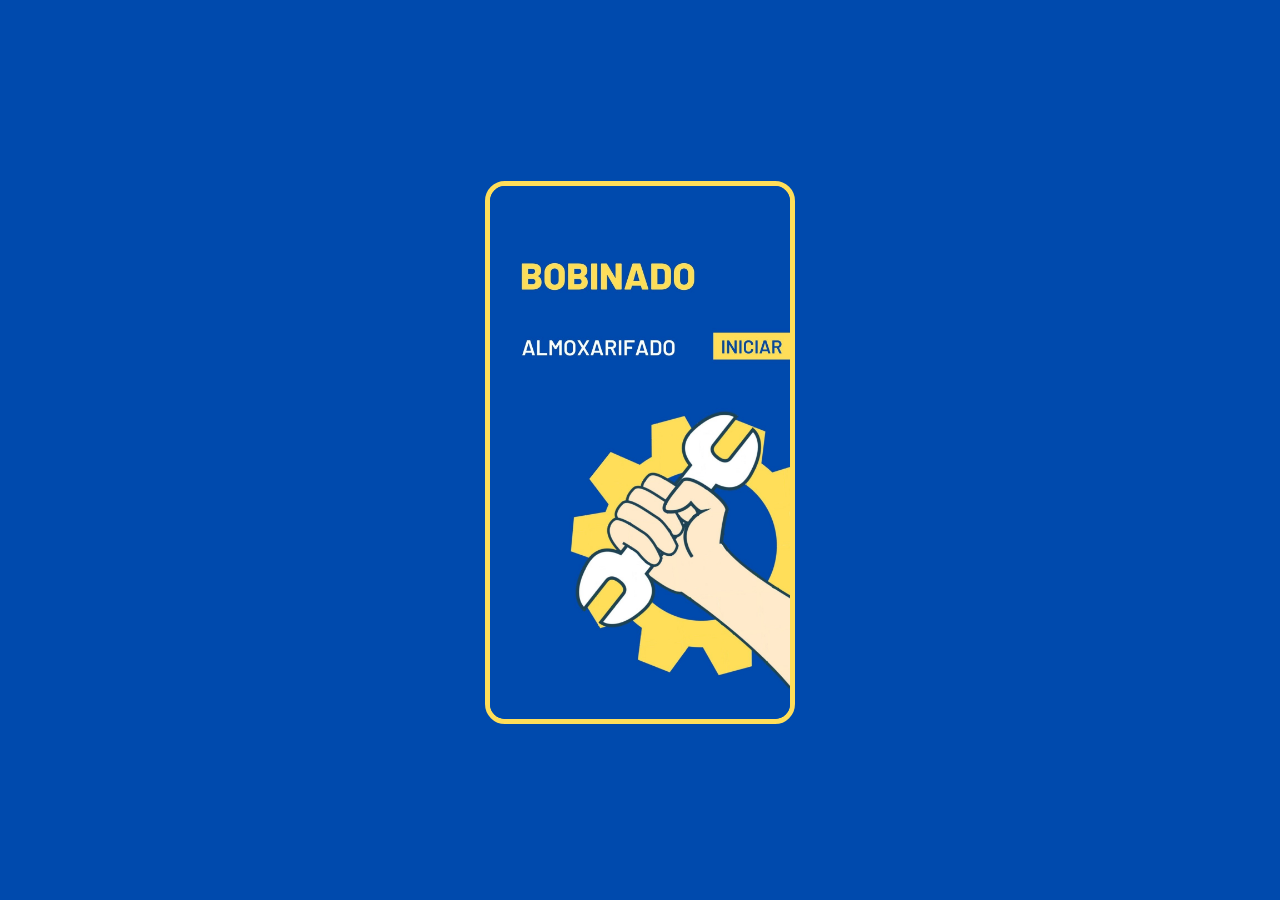
<file: index.html>
<!DOCTYPE html>
<html lang="pt-br">
<head>
    <meta charset="UTF-8">
    <meta http-equiv="X-UA-Compatible" content="IE=edge">
    <meta name="viewport" content="width=device-width, initial-scale=1.0">
    <title>Bobinado Almoxarifado</title>
    <link rel="stylesheet" href="style.css">
    <link rel="apple-touch-icon" sizes="57x57" href="logotipos_almox/apple-icon-57x57.png">
    <link rel="apple-touch-icon" sizes="60x60" href="logotipos_almox/apple-icon-60x60.png">
    <link rel="apple-touch-icon" sizes="72x72" href="logotipos_almox/apple-icon-72x72.png">
    <link rel="apple-touch-icon" sizes="76x76" href="logotipos_almox/apple-icon-76x76.png">
    <link rel="apple-touch-icon" sizes="114x114" href="logotipos_almox/apple-icon-114x114.png">
    <link rel="apple-touch-icon" sizes="120x120" href="logotipos_almox/apple-icon-120x120.png">
    <link rel="apple-touch-icon" sizes="144x144" href="logotipos_almox/apple-icon-144x144.png">
    <link rel="apple-touch-icon" sizes="152x152" href="logotipos_almox/apple-icon-152x152.png">
    <link rel="apple-touch-icon" sizes="180x180" href="logotipos_almox/apple-icon-180x180.png">
    <link rel="icon" type="image/png" sizes="192x192" href="logotipos_almox/android-icon-192x192.png">
    <link rel="icon" type="image/png" sizes="32x32" href="logotipos_almox/favicon-32x32.png">
    <link rel="icon" type="image/png" sizes="96x96" href="logotipos_almox/favicon-96x96.png">
    <link rel="icon" type="image/png" sizes="16x16" href="logotipos_almox/favicon-16x16.png">
    <link rel="manifest" href="logotipos_almox/manifest.json">
    <meta name="msapplication-TileColor" content="#004aadf">
    <meta name="msapplication-TileImage" content="ms-icon-144x144.png">
    <meta name="theme-color" content="#004aad">
    
</head>
    <body>
        <a href="linhas_producao/linhas_produção.html"><img class="center" src="imagem.jpg" alt="Imagem mão e ferramenta" width="300" ></a>
    </body>
</html>
</file>
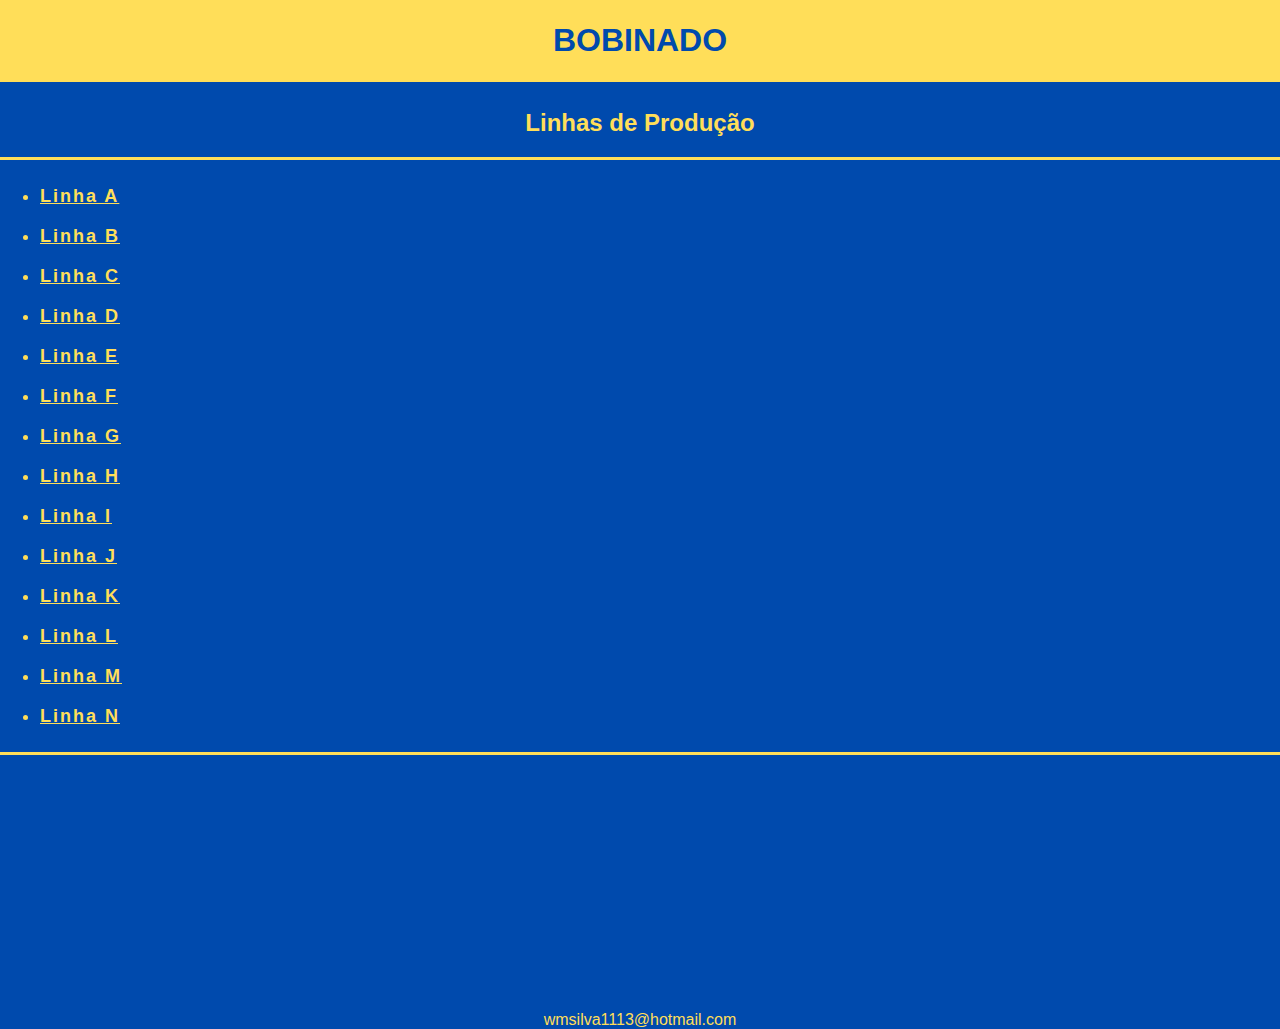
<file: linhas_producao/linhas_produção.html>
<!DOCTYPE html>
<html lang="pt-br">
<head>
    <meta charset="UTF-8">
    <meta http-equiv="X-UA-Compatible" content="IE=edge">
    <meta name="viewport" content="width=device-width, initial-scale=1.0">
    <title>Linhas de Produção</title>
    <link rel="stylesheet" href="linhas_produção.css">
    <link rel="apple-touch-icon" sizes="57x57" href="\logotipos_almox\apple-icon-57x57.png">
    <link rel="apple-touch-icon" sizes="60x60" href="\logotipos_almox\apple-icon-60x60.png">
    <link rel="apple-touch-icon" sizes="72x72" href="\logotipos_almox\apple-icon-72x72.png">
    <link rel="apple-touch-icon" sizes="76x76" href="\logotipos_almox\apple-icon-76x76.png">
    <link rel="apple-touch-icon" sizes="114x114" href="\logotipos_almox\apple-icon-114x114.png">
    <link rel="apple-touch-icon" sizes="120x120" href="\logotipos_almox\apple-icon-120x120.png">
    <link rel="apple-touch-icon" sizes="144x144" href="\logotipos_almox\apple-icon-144x144.png">
    <link rel="apple-touch-icon" sizes="152x152" href="\logotipos_almox\apple-icon-152x152.png">
    <link rel="apple-touch-icon" sizes="180x180" href="\logotipos_almox\apple-icon-180x180.png">
    <link rel="icon" type="image/png" sizes="192x192" href="\logotipos_almox\android-icon-192x192.png">
    <link rel="icon" type="image/png" sizes="32x32" href="\logotipos_almox\favicon-32x32.png">
    <link rel="icon" type="image/png" sizes="96x96" href="\logotipos_almox\favicon-96x96.png">
    <link rel="icon" type="image/png" sizes="16x16" href="\logotipos_almox\favicon-16x16.png">
    <link rel="manifest" href="\logotipos_almox\manifest.json">
    <meta name="msapplication-TileColor" content="#004aadf">
    <meta name="msapplication-TileImage" content="ms-icon-144x144.png">
    <meta name="theme-color" content="#004aad">
</head>

<body>
    <div class="cabeçalho">
        <h1>BOBINADO</h1>
    </div>

    <div class="titulo">
        <h2>Linhas de Produção</h2>
    </div>

    <div class="lista_linhas">
       <ul>
        <a href="linhaA.html"><li>Linha A</li></a>
        <a href="linhaB.html"><li>Linha B</li></a>
        <a href="linhaC.html"><li>Linha C</li></a>
        <a href="linhaD.html"><li>Linha D</li></a>
        <a href="linhaE.html"><li>Linha E</li></a>
        <a href="linhaF.html"><li>Linha F</li></a>
        <a href="maquinas_G/maquinas_G.html"><li>Linha G</li></a>
        <a href="linhaH.html"><li>Linha H</li></a>
        <a href="linhaI.html"><li>Linha I</li></a>
        <a href="linhaJ.html"><li>Linha J</li></a>
        <a href="linhaK.html"><li>Linha K</li></a>
        <a href="linhaL.html"><li>Linha L</li></a>
        <a href="linhaM.html"><li>Linha M</li></a>
        <a href="linhaN.html"><li>Linha N</li></a>
       </ul> 
    </div>

    <div class="rodape">
        <footer>
            wmsilva1113@hotmail.com
        </footer>
    </div>
    
</body>
</html>
</file>
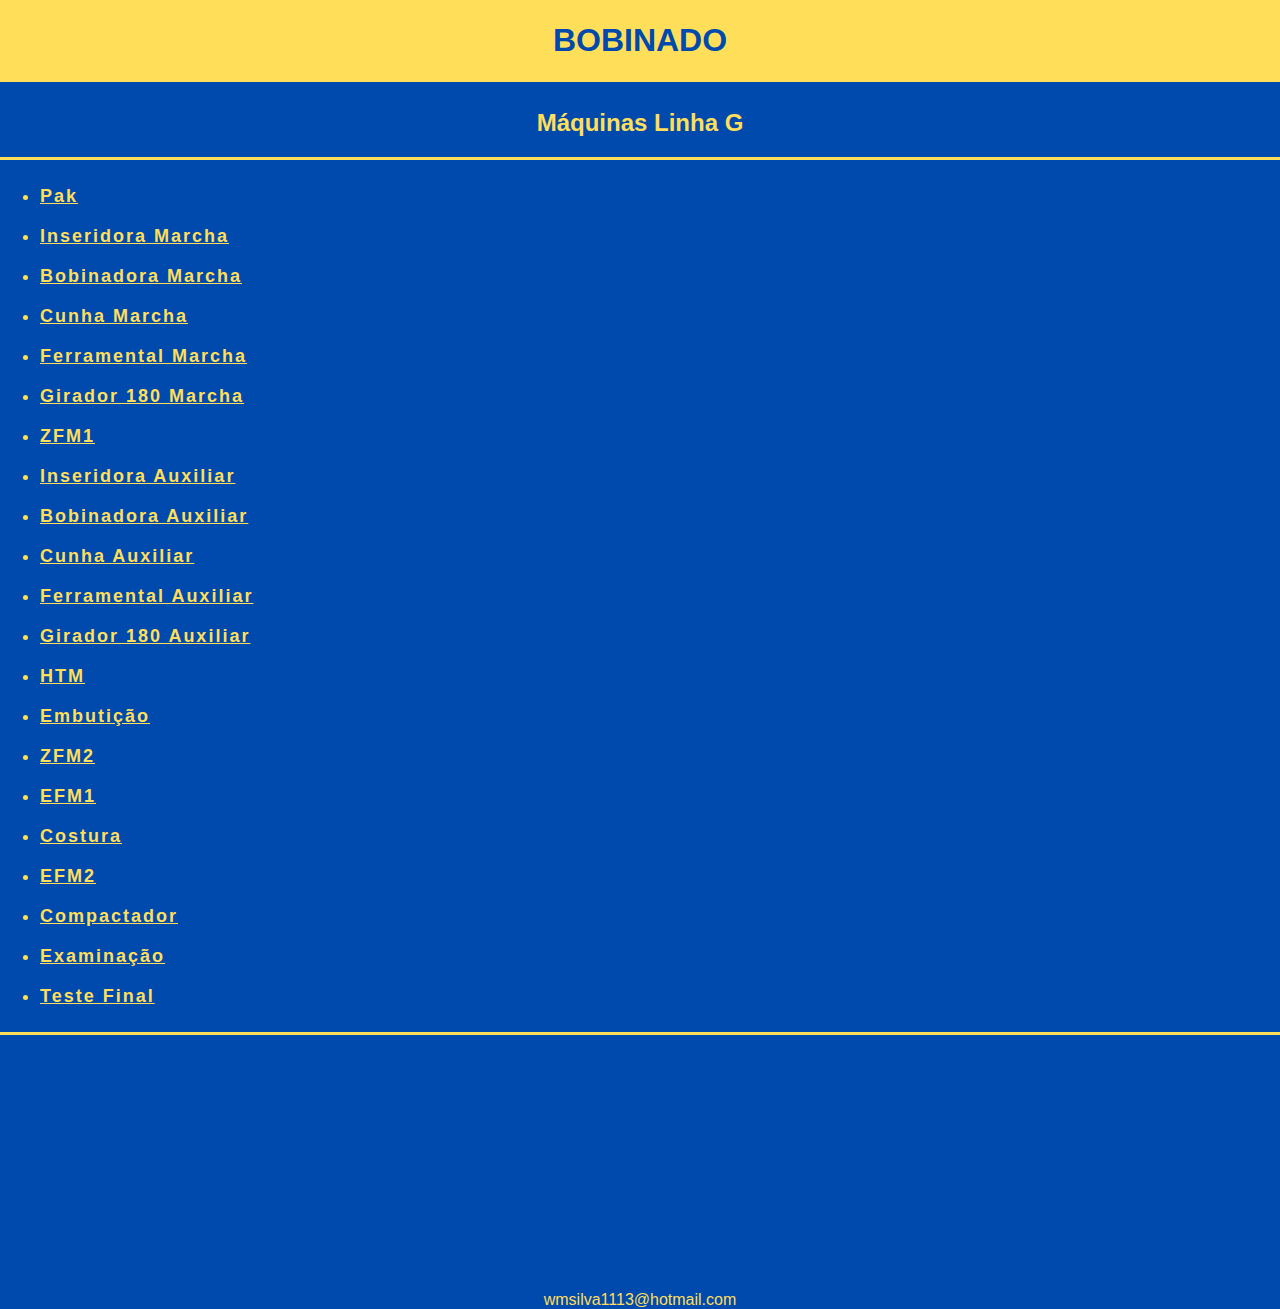
<file: linhas_producao/maquinas_G/maquinas_G.html>
<!DOCTYPE html>
<html lang="pt-br">
<head>
    <meta charset="UTF-8">
    <meta http-equiv="X-UA-Compatible" content="IE=edge">
    <meta name="viewport" content="width=device-width, initial-scale=1.0">
    <title>Máquinas Linha G</title>
    <link rel="stylesheet" href="maquinas.css">
    <link rel="apple-touch-icon" sizes="57x57" href="\logotipos_almox\apple-icon-57x57.png">
    <link rel="apple-touch-icon" sizes="60x60" href="\logotipos_almox\apple-icon-60x60.png">
    <link rel="apple-touch-icon" sizes="72x72" href="\logotipos_almox\apple-icon-72x72.png">
    <link rel="apple-touch-icon" sizes="76x76" href="\logotipos_almox\apple-icon-76x76.png">
    <link rel="apple-touch-icon" sizes="114x114" href="\logotipos_almox\apple-icon-114x114.png">
    <link rel="apple-touch-icon" sizes="120x120" href="\logotipos_almox\apple-icon-120x120.png">
    <link rel="apple-touch-icon" sizes="144x144" href="\logotipos_almox\apple-icon-144x144.png">
    <link rel="apple-touch-icon" sizes="152x152" href="\logotipos_almox\apple-icon-152x152.png">
    <link rel="apple-touch-icon" sizes="180x180" href="\logotipos_almox\apple-icon-180x180.png">
    <link rel="icon" type="image/png" sizes="192x192" href="\logotipos_almox\android-icon-192x192.png">
    <link rel="icon" type="image/png" sizes="32x32" href="\logotipos_almox\favicon-32x32.png">
    <link rel="icon" type="image/png" sizes="96x96" href="\logotipos_almox\favicon-96x96.png">
    <link rel="icon" type="image/png" sizes="16x16" href="\logotipos_almox\favicon-16x16.png">
    <link rel="manifest" href="\logotipos_almox\manifest.json">
    <meta name="msapplication-TileColor" content="#004aadf">
    <meta name="msapplication-TileImage" content="ms-icon-144x144.png">
    <meta name="theme-color" content="#004aad">
</head>

<body>
    <div class="cabeçalho">
        <h1>BOBINADO</h1>
    </div>

    <div class="titulo">
        <h2>Máquinas Linha G</h2>
    </div>

    <div class="lista_linhas">
       <ul>
        <a href="linhaA.html"><li>Pak</li></a>
        <a href="linhaB.html"><li>Inseridora Marcha</li></a>
        <a href="bobinadora_marcha/bobinadora_marcha_G.html"><li>Bobinadora Marcha</li></a>
        <a href="linhaD.html"><li>Cunha Marcha</li></a>
        <a href="linhaE.html"><li>Ferramental Marcha</li></a>
        <a href="linhaF.html"><li>Girador 180 Marcha</li></a>
        <a href="linhaG.html"><li>ZFM1</li></a>
        <a href="linhaH.html"><li>Inseridora Auxiliar</li></a>
        <a href="linhaI.html"><li>Bobinadora Auxiliar</li></a>
        <a href="linhaJ.html"><li>Cunha Auxiliar</li></a>
        <a href="linhaK.html"><li>Ferramental Auxiliar</li></a>
        <a href="linhaL.html"><li>Girador 180 Auxiliar</li></a>
        <a href="linhaM.html"><li>HTM</li></a>
        <a href="linhaN.html"><li>Embutição</li></a>
        <a href="linhaN.html"><li>ZFM2</li></a>
        <a href="linhaN.html"><li>EFM1</li></a>
        <a href="linhaN.html"><li>Costura</li></a>
        <a href="linhaN.html"><li>EFM2</li></a>
        <a href="linhaN.html"><li>Compactador</li></a>
        <a href="linhaN.html"><li>Examinação</li></a>
        <a href="linhaN.html"><li>Teste Final</li></a>
       </ul> 
    </div>

    <div class="rodape">
        <footer>
            wmsilva1113@hotmail.com
        </footer>
    </div>
    
</body>
</html>
</file>
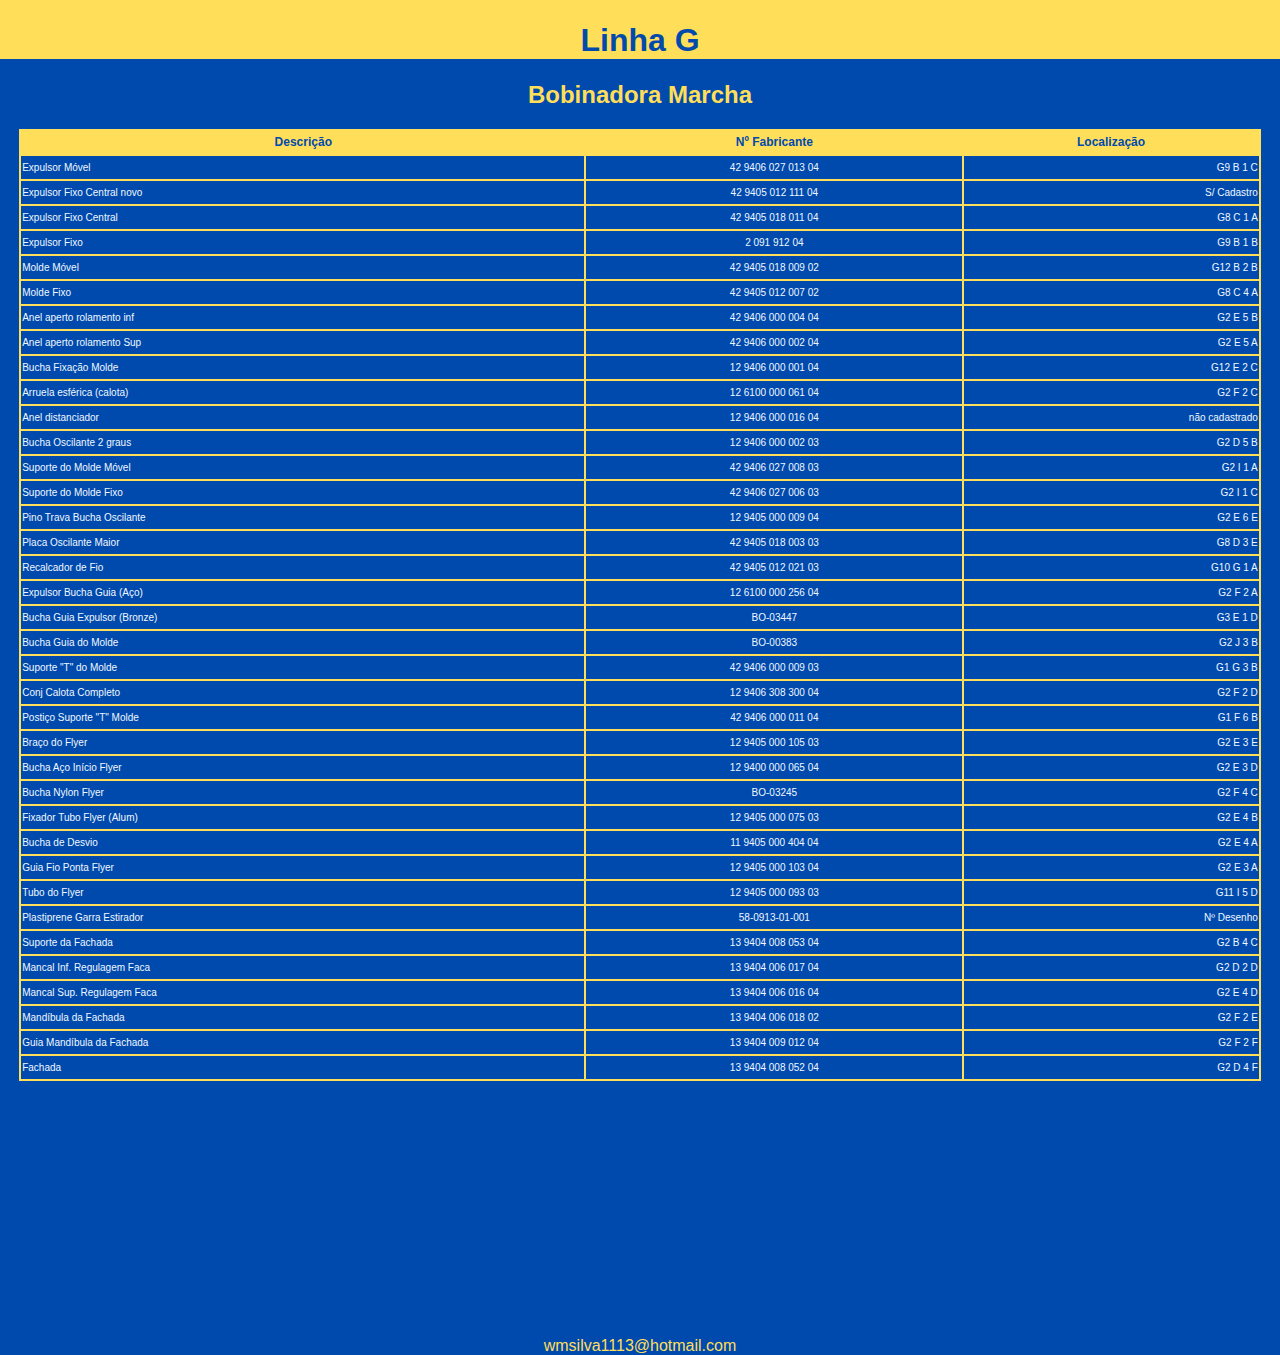
<file: linhas_producao/maquinas_G/bobinadora_marcha/bobinadora_marcha_G.html>
<!DOCTYPE html>
<html lang="pt-br">
<head>
    <meta charset="UTF-8">
    <meta http-equiv="X-UA-Compatible" content="IE=edge">
    <meta name="viewport" content="width=device-width, initial-scale=1.0">
    <title>Bobinadora Marcha G</title>
    <link rel="stylesheet" href="bobinadora_marcha.css">
    <link rel="apple-touch-icon" sizes="57x57" href="\logotipos_almox\apple-icon-57x57.png">
    <link rel="apple-touch-icon" sizes="60x60" href="\logotipos_almox\apple-icon-60x60.png">
    <link rel="apple-touch-icon" sizes="72x72" href="\logotipos_almox\apple-icon-72x72.png">
    <link rel="apple-touch-icon" sizes="76x76" href="\logotipos_almox\apple-icon-76x76.png">
    <link rel="apple-touch-icon" sizes="114x114" href="\logotipos_almox\apple-icon-114x114.png">
    <link rel="apple-touch-icon" sizes="120x120" href="\logotipos_almox\apple-icon-120x120.png">
    <link rel="apple-touch-icon" sizes="144x144" href="\logotipos_almox\apple-icon-144x144.png">
    <link rel="apple-touch-icon" sizes="152x152" href="\logotipos_almox\apple-icon-152x152.png">
    <link rel="apple-touch-icon" sizes="180x180" href="\logotipos_almox\apple-icon-180x180.png">
    <link rel="icon" type="image/png" sizes="192x192" href="\logotipos_almox\android-icon-192x192.png">
    <link rel="icon" type="image/png" sizes="32x32" href="\logotipos_almox\favicon-32x32.png">
    <link rel="icon" type="image/png" sizes="96x96" href="\logotipos_almox\favicon-96x96.png">
    <link rel="icon" type="image/png" sizes="16x16" href="\logotipos_almox\favicon-16x16.png">
    <link rel="manifest" href="\logotipos_almox\manifest.json">
    <meta name="msapplication-TileColor" content="#004aadf">
    <meta name="msapplication-TileImage" content="ms-icon-144x144.png">
    <meta name="theme-color" content="#004aad">
    
</head>

<body>
    <div class="cabeçalho">
        <h1>Linha G</h1>
    </div>

    <div class="titulo">
        <h2>Bobinadora Marcha</h2>
    </div>

    <div class="peças">
        <table width="70%">
            <tr class="linha">
                <th class="descricao">Descrição</th>
                <th>Nº Fabricante</th>
                <th>Localização</th>
            </tr>

            <tr class="linha">
                <td>Expulsor Móvel</td>
                <td class="td2">42 9406 027 013 04</td>
                <td class="td">G9 B 1 C</td>
            </Tr>

            <tr class="linha">
                <td>Expulsor Fixo Central novo</td>
                <td class="td2">42 9405 012 111 04</td>
                <td class="td">S/ Cadastro</td>
            </Tr>

            <tr class="linha">
                <td>Expulsor Fixo Central</td>
                <td class="td2">42 9405 018 011 04</td>
                <td class="td">G8 C 1 A</td>
            </Tr>
            
            <tr class="linha">
                <td>Expulsor Fixo</td>
                <td class="td2">2 091 912 04</td>
                <td class="td">G9 B 1 B</td>
            </Tr>
            
            <tr class="linha">
                <td>Molde Móvel</td>
                <td class="td2">42 9405 018 009 02</td>
                <td class="td">G12 B 2 B</td>
            </Tr>
            
            <tr class="linha">
                <td>Molde Fixo</td>
                <td class="td2">42 9405 012 007 02</td>
                <td class="td">G8 C 4 A</td>
            </Tr>
            
            <tr class="linha">
                <td>Anel aperto rolamento inf</td>
                <td class="td2">42 9406 000 004 04</td>
                <td class="td">G2 E 5 B</td>
            </Tr>
            
            <tr class="linha">
                <td>Anel aperto rolamento Sup</td>
                <td class="td2">42 9406 000 002 04</td>
                <td class="td">G2 E 5 A</td>
            </Tr>
            
            <tr class="linha">
                <td>Bucha Fixação Molde</td>
                <td class="td2">12 9406 000 001 04</td>
                <td class="td">G12 E 2 C</td>
            </Tr>
            
            <tr class="linha">
                <td>Arruela esférica (calota)</td>
                <td class="td2">12 6100 000 061 04</td>
                <td class="td">G2 F 2 C</td>
            </Tr>
            
            <tr class="linha">
                <td>Anel distanciador</td>
                <td class="td2">12 9406 000 016 04</td>
                <td class="td">não cadastrado</td>
            </Tr>
            
            <tr class="linha">
                <td>Bucha Oscilante 2 graus</td>
                <td class="td2">12 9406 000 002 03</td>
                <td class="td">G2 D 5 B</td>
            </Tr>
            
            <tr class="linha">
                <td>Suporte do Molde Móvel</td>
                <td class="td2">42 9406 027 008 03</td>
                <td class="td">G2 I 1 A</td>
            </Tr>
            
            <tr class="linha">
                <td>Suporte do Molde Fixo</td>
                <td class="td2">42 9406 027 006 03</td>
                <td class="td">G2 I 1 C</td>
            </Tr>
            
            <tr class="linha">
                <td>Pino Trava Bucha Oscilante</td>
                <td class="td2">12 9405 000 009 04</td>
                <td class="td">G2 E 6 E</td>
            </Tr>
            
            <tr class="linha">
                <td>Placa Oscilante Maior</td>
                <td class="td2">42 9405 018 003 03</td>
                <td class="td">G8 D 3 E</td>
            </Tr>
            
            <tr class="linha">
                <td>Recalcador de Fio</td>
                <td class="td2">42 9405 012 021 03</td>
                <td class="td">G10 G 1 A</td>
            </Tr>
            
            <tr class="linha">
                <td>Expulsor Bucha Guia (Aço)</td>
                <td class="td2">12 6100 000 256 04</td>
                <td class="td">G2 F 2 A</td>
            </Tr>
            
            <tr class="linha">
                <td>Bucha Guia Expulsor (Bronze)</td>
                <td class="td2">BO-03447</td>
                <td class="td">G3 E 1 D</td>
            </Tr>
            
            <tr class="linha">
                <td>Bucha Guia do Molde</td>
                <td class="td2">BO-00383</td>
                <td class="td">G2 J 3 B</td>
            </Tr>
            
             <tr class="linha">
                <td>Suporte "T" do Molde</td>
                <td class="td2">42 9406 000 009 03</td>
                <td class="td">G1 G 3 B</td>
            </Tr>
            
             <tr class="linha">
                <td>Conj Calota Completo</td>
                <td class="td2">12 9406 308 300 04</td>
                <td class="td">G2 F 2 D</td>
            </Tr>
            
             <tr class="linha">
                <td>Postiço Suporte "T" Molde</td>
                <td class="td2">42 9406 000 011 04</td>
                <td class="td">G1 F 6 B</td>
            </Tr>
            
             <tr class="linha">
                <td>Braço do Flyer</td>
                <td class="td2">12 9405 000 105 03</td>
                <td class="td">G2 E 3 E</td>
            </Tr>
            
             <tr class="linha">
                <td>Bucha Aço Início Flyer</td>
                <td class="td2">12 9400 000 065 04</td>
                <td class="td">G2 E 3 D</td>
            </Tr>
            
             <tr class="linha">
                <td>Bucha Nylon Flyer</td>
                <td class="td2">BO-03245</td>
                <td class="td">G2 F 4 C</td>
            </Tr>
            
             <tr class="linha">
                <td>Fixador Tubo Flyer (Alum)</td>
                <td class="td2">12 9405 000 075 03</td>
                <td class="td">G2 E 4 B</td>
            </Tr>
            
             <tr class="linha">
                <td>Bucha de Desvio</td>
                <td class="td2">11 9405 000 404 04</td>
                <td class="td">G2 E 4 A</td>
            </Tr>
            
             <tr class="linha">
                <td>Guia Fio Ponta Flyer</td>
                <td class="td2">12 9405 000 103 04</td>
                <td class="td">G2 E 3 A</td>
            </Tr>
            
             <tr class="linha">
                <td>Tubo do Flyer</td>
                <td class="td2">12 9405 000 093 03</td>
                <td class="td">G11 I 5 D</td>
            </Tr>
            
             <tr class="linha">
                <td>Plastiprene Garra Estirador</td>
                <td class="td2">58-0913-01-001</td>
                <td class="td">Nº Desenho</td>
            </Tr>
            
             <tr class="linha">
                <td>Suporte da Fachada</td>
                <td class="td2">13 9404 008 053 04</td>
                <td class="td">G2 B 4 C</td>
            </Tr>
            
             <tr class="linha">
                <td>Mancal Inf. Regulagem Faca</td>
                <td class="td2">13 9404 006 017 04</td>
                <td class="td">G2 D 2 D</td>
            </Tr>
            
             <tr class="linha">
                <td>Mancal Sup. Regulagem Faca</td>
                <td class="td2">13 9404 006 016 04</td>
                <td class="td">G2 E 4 D</td>
            </Tr>
            
             <tr class="linha">
                <td>Mandíbula da Fachada</td>
                <td class="td2">13 9404 006 018 02</td>
                <td class="td">G2 F 2 E</td>
            </Tr>
            
             <tr class="linha">
                <td>Guia Mandíbula da Fachada</td>
                <td class="td2">13 9404 009 012 04</td>
                <td class="td">G2 F 2 F</td>
            </Tr>
            
             <tr class="linha">
                <td>Fachada</td>
                <td class="td2">13 9404 008 052 04</td>
                <td class="td">G2 D 4 F</td>
            </Tr>
        </table>
    </div>

    <div class="rodape">
        <footer>
            wmsilva1113@hotmail.com
        </footer>
    </div>
    
</body>
</html>
</file>
<file: style.css>
* {
    margin: 0;
    padding: 0;
}

body {
    height: 70vh;
    background-color: rgb(0, 74, 173);
}

.center{
    position: absolute;
    top: 5px;
    right: 0;
    bottom: 0;
    left: 0;
    margin: auto;
    border: 5px solid #ffde59 ;
    border-radius: 20px;
}
</file>
<file: linhas_producao/linhas_produção.css>
body {
    width: 100%;
    background-color: rgb(0, 74, 173);
    font-family: 'Roboto', sans-serif;
    font-family: 'Roboto Flex', sans-serif;
    margin: 0 auto;
    
}

.cabeçalho {
    width: 100%;
    height: 10%;
    background-color: #ffde59;
    color: rgb(0, 74, 173);
    text-align: center;
    padding-top: 1px;
    padding-bottom: 1px;
}

.titulo {
    padding-top: 1px;
    color: #ffde59;
    padding-top: 7px;
    border-bottom: 3px solid #ffde59;
    text-align: center;
}

li {
    text-align: justify;
    font-size: large;
    letter-spacing: 2px;
    line-height: 40px;
    
}

a {
    color: #ffde59;
    font-weight: bold;
}

.rodape {
    color: #ffde59;
    vertical-align: bottom;
    text-align: center;
    border-top: 3px solid #ffde59;
    padding-top: 20%;
}
</file>
<file: linhas_producao/maquinas_G/maquinas.css>
body {
    width: 100%;
    background-color: rgb(0, 74, 173);
    font-family: 'Roboto', sans-serif;
    font-family: 'Roboto Flex', sans-serif;
    margin: 0 auto;
    
}

.cabeçalho {
    width: 100%;
    height: 10%;
    background-color: #ffde59;
    color: rgb(0, 74, 173);
    text-align: center;
    padding-top: 1px;
    padding-bottom: 1px;
}

.titulo {
    padding-top: 1px;
    color: #ffde59;
    padding-top: 7px;
    border-bottom: 3px solid #ffde59;
    text-align: center;
}

li {
    text-align: justify;
    font-size: large;
    letter-spacing: 2px;
    line-height: 40px;
    
}

a {
    color: #ffde59;
    font-weight: bold;
}

table{
    text-align: center;
    align-items: center;
    padding: 30px;
}

.rodape {
    color: #ffde59;
    vertical-align: bottom;
    text-align: center;
    border-top: 3px solid #ffde59;
    padding-top: 20%;
}
</file>
<file: linhas_producao/maquinas_G/bobinadora_marcha/bobinadora_marcha.css>
body {
    width: 100%;
    background-color: rgb(0, 74, 173);
    font-family: 'Roboto', sans-serif;
    font-family: 'Roboto Flex', sans-serif;
    margin: 0 auto;
}

.cabeçalho {
    background-color: #ffde59;
    color: rgb(0, 74, 173);
    text-align: center;
    padding-top: 1px;
}

.titulo {
    color: #ffde59;
    text-align: center;
}

.peças, table{
    align-items: center;
    margin:0px auto;
    text-align: justify;
    color: aliceblue;
}

.td {
    text-align: end;
}

.td2 {
    text-align: center;
}

th {
    color: rgb(0, 74, 173);
    background-color: #ffde59;
    text-align: center;
    font-weight: bold;
    font-size: 12px;
}

table, tr, td{
    border: 2px solid #ffde59;
    border-collapse: collapse;
}

table{
    width: 97%;
}

.linha {
    width: 70px;
    height: 25px;
    font-size: 10px;
}

.rodape {
    color: #ffde59;
    vertical-align: bottom;
    text-align: center;
    padding-top: 20%;
}
</file>
